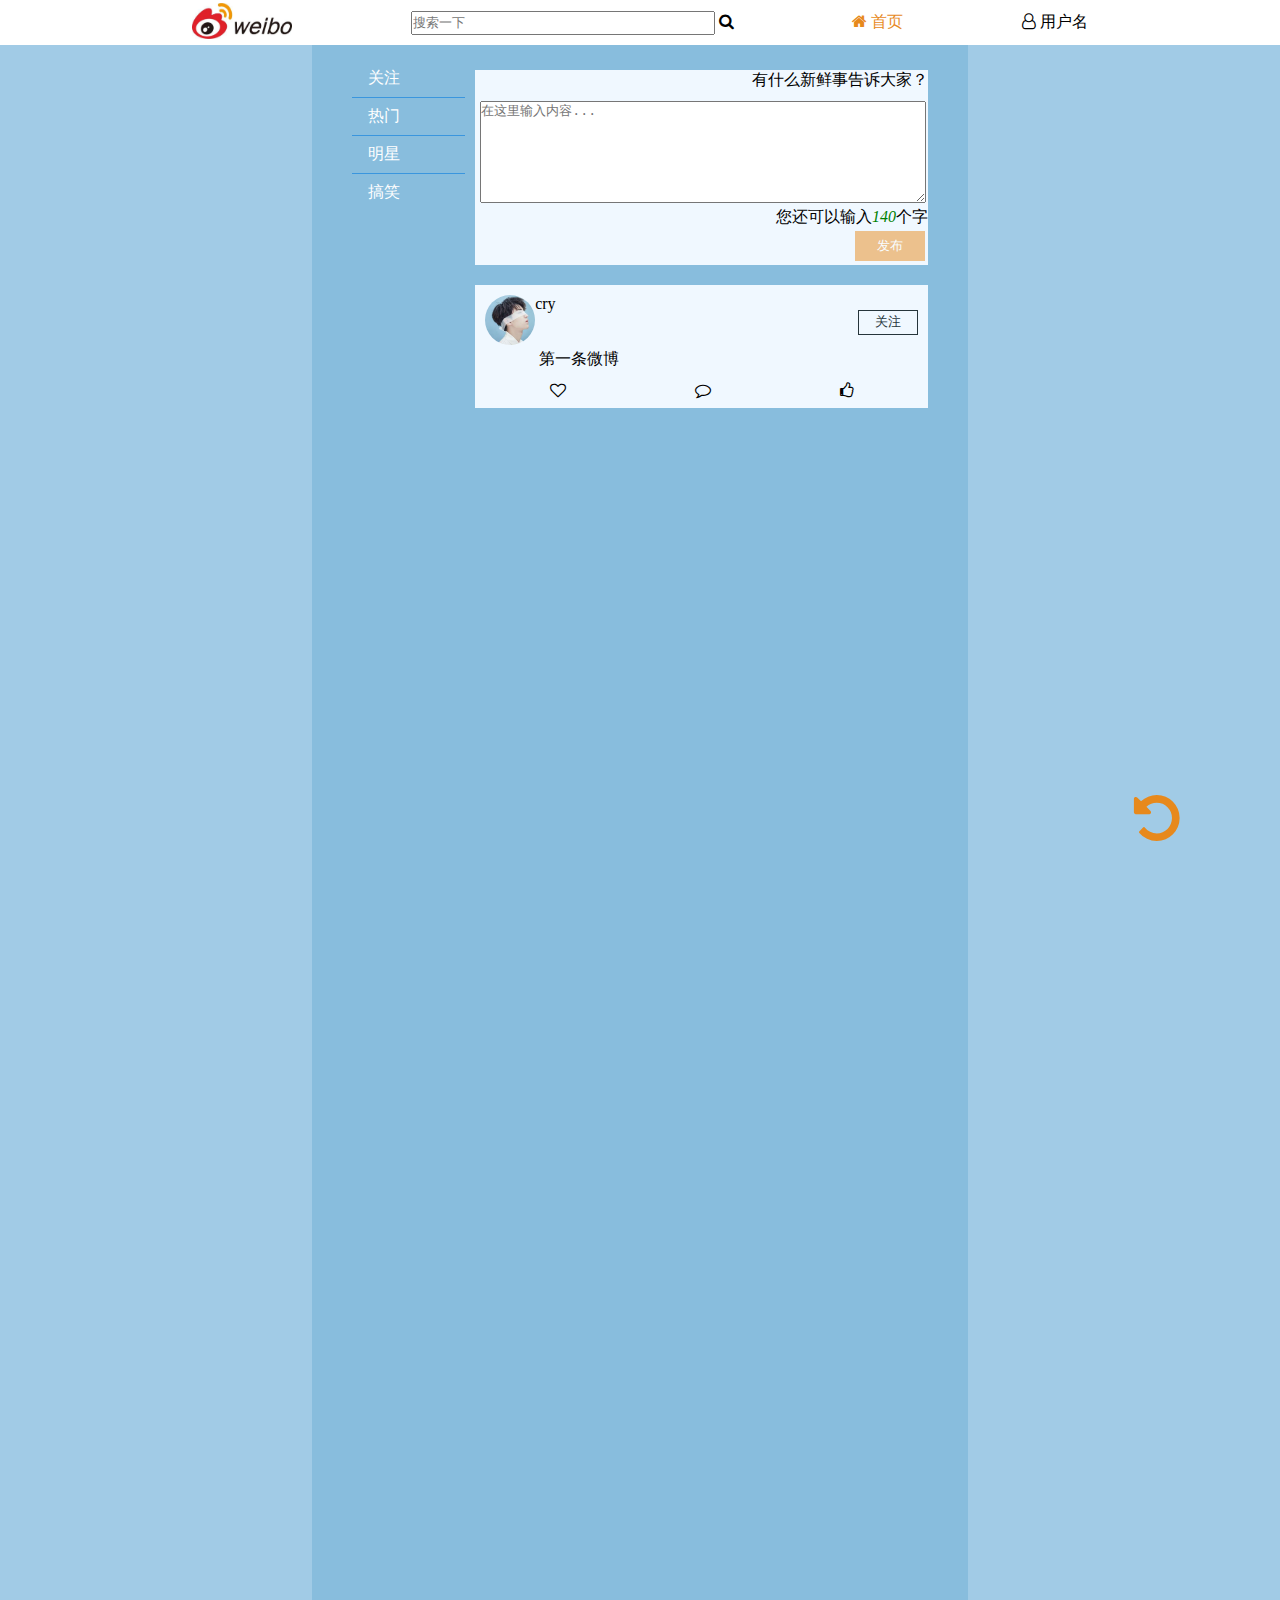
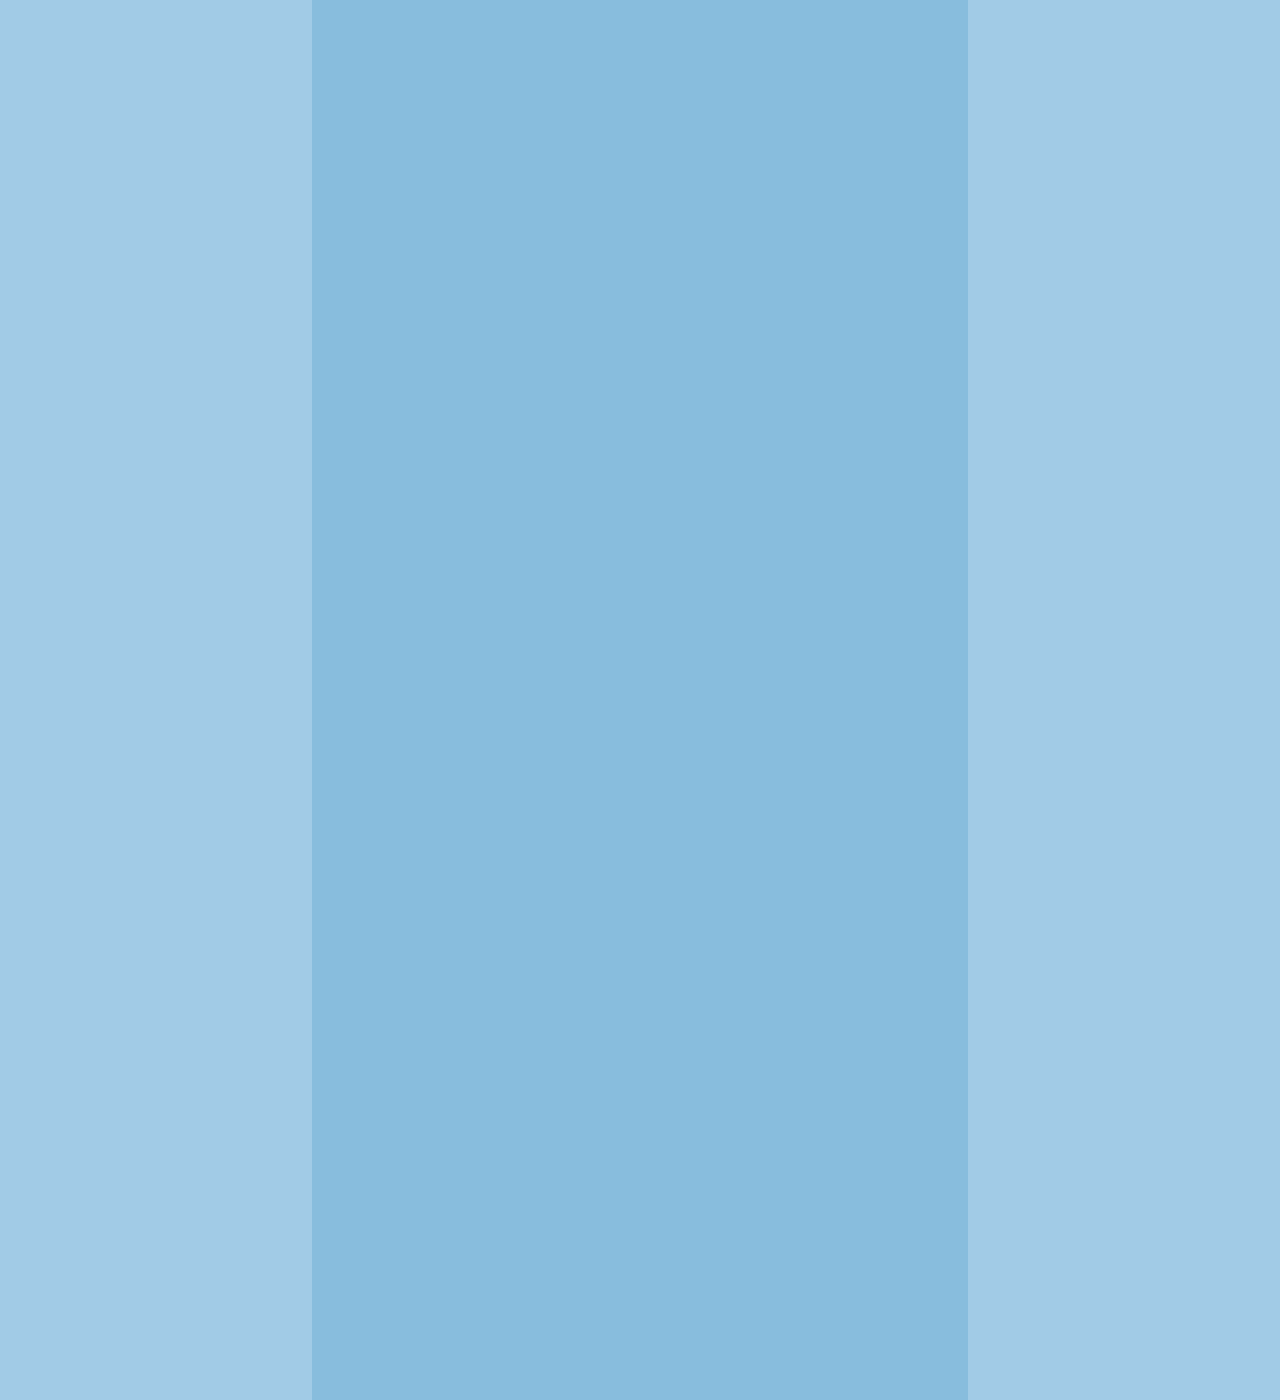
<file: index.html>
<!DOCTYPE html>
<html lang="en">

<head>
    <meta charset="UTF-8">
    <meta name="viewport" content="width=device-width, initial-scale=1.0">
    <meta http-equiv="X-UA-Compatible" content="ie=edge">
    <title>首页</title>
    <link rel="stylesheet" href="./assets/font-awesome/css/font-awesome.min.css">
    <link href="./assets/style/index.css" rel="stylesheet" type="text/css" />
</head>

<body>
    <!--导航栏-->
    <div id="guide">
        <div id="center1">
            <div><img src="./assets/images/logo/logo2.jpg" id="logo2"></div>

            <div><input type="text" placeholder="搜索一下" id="search">
                <i class="fa fa-search" id="tosearch"></i>
            </div>
            <div class="upguide"><a href="index.html" class="active"><i class="fa fa-home"></i> 首页</a></div>

            <div class="upguide" id="unn"><a href="mine.html"><i class="fa fa-user-o"></i> <span id="un">用户名</span></a></div>

        </div>
    </div>


    <!--导航栏下-->
    <div id="b">
        <!--装下面左右两栏-->
        <div id="center2">
            <!--左-->
            <div id="left">
                <ul>
                    <li><a href="#care">关注</a></li>
                    <li><a href="#hot">热门</a></li>
                    <li><a href="#star">明星</a></li>
                    <li><a href="#smile">搞笑</a></li>
                </ul>
            </div>
            <!--右-->
            <div id="right">
                <!--发布微博-->
                <div id="bg1">
                    有什么新鲜事告诉大家？
                    <form id="post-article">

                        <textarea id="input" placeholder="在这里输入内容..."></textarea>
                        <p>您还可以输入<em style="color: green" id="textCount">140</em>个字</p>
                        <input type="submit" value="发布" name="submit" id="sub" />

                    </form>
                </div>
                <!--微博正文-->
                <div class="main">
                    <!--仅仅只是先写入一个框架看看效果-->
                    <div class="inmain">
                        <!--发布者栏-->
                        <div class="uploader">
                            <div class="hp"><img src="./assets/images/headphoto/headphoto1.jpg"></div>
                            <div class="name">cry</div>
                            <div><button class="att" id="att">关注</button></div>
                        </div>
                        <!--内容栏-->

                        <div class="content">第一条微博</div>

                        <!--互动栏-->
                        <div class="inter">
                            <!--收藏-->
                            <i class="fa fa-heart-o" aria-hidden="true" id="collect" style="background-color: aliceblue;"></i>
                            <!--评论-->
                            <i class="fa fa-comment-o" aria-hidden="true" id="comment" style="background-color: aliceblue;"></i>
                            <!--赞-->
                            <i class="fa fa-thumbs-o-up" aria-hidden="true" id="like" style="background-color: aliceblue;"></i>
                        </div>
                    </div>
                </div>
            </div>
        </div>
        <!--右下角两个按钮-->
        <!--刷新-->
        <div id="undo">
            <button id="undobtn"><i class="fa fa-undo fa-4x" aria-hidden="true"></i></button>
        </div>
        <!--返回顶部-->
        <div id="totop">
            <a href="javascript:;" id="btn">
                <img src="./assets/images/totop.png">
            </a>
        </div>
    </div>
    <script src="./assets/js/index.js"></script>
</body>

</html>
</file>
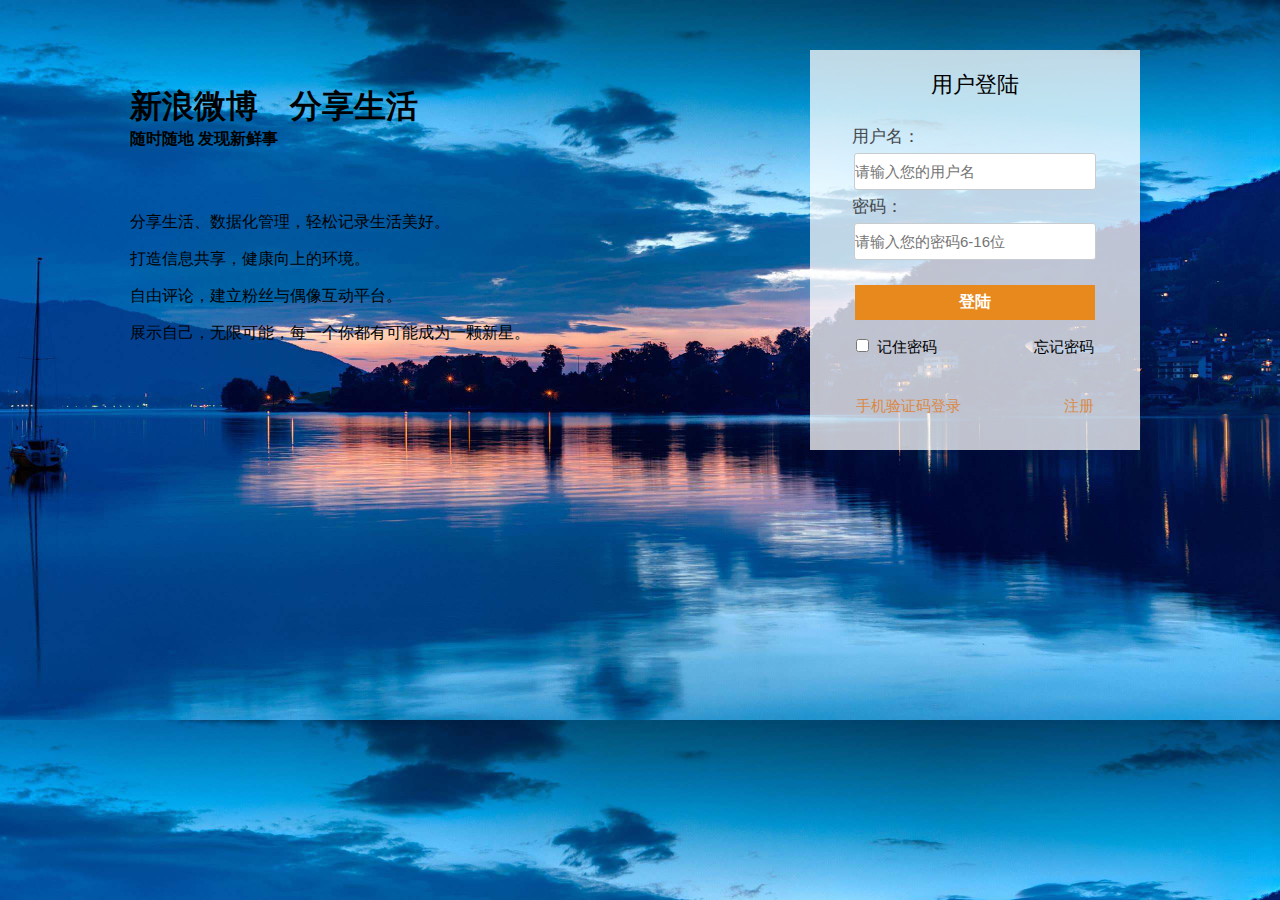
<file: login.html>
<!DOCTYPE html>
<html lang="en">

<head>
	<meta charset="UTF-8">
	<meta name="viewport" content="width=device-width, initial-scale=1.0">
	<meta http-equiv="X-UA-Compatible" content="ie=edge">
	<title>微博-随时随地发现新鲜事</title>
	<link href="./assets/style/login_register.css" rel="stylesheet" type="text/css" />
</head>

<body>

	<div class="main">
		<!-- 左侧信息栏 -->
		<div class="sideleft">
			<h1>新浪微博    分享生活</h1>
			<h4>随时随地 发现新鲜事</h4>
			</br></br></br>
			<p>分享生活、数据化管理，轻松记录生活美好。</p>
			<p>打造信息共享，健康向上的环境。</p>
			<p>自由评论，建立粉丝与偶像互动平台。</p>
			<p>展示自己，无限可能，每一个你都有可能成为一颗新星。</p>

		</div>
		<!-- 右侧登陆界面 -->
		<div class="sideright">
			<div class="index">
				<div>
					<p id="headline">用户登陆</p>
					<p class="astyle">用户名：</p>
					<input type="text" id="username" placeholder="请输入您的用户名">
					<p class="astyle">密码：</p>
					<input type="password" id="password" placeholder="请输入您的密码6-16位">
					<input type="submit" value="登陆" name="login" id="sub" onclick="login()">
					<br />
					<p class="bstyle"><input type="checkbox" name="rempas" />  记住密码</p>
					<p class="cstyle">忘记密码</p>
					<br />
					<div id="CheckMsg" class="msg"></div>
					<button class="bstyle" id="login1"><a href="phonelog.html">手机验证码登录</a></button>
					<div class="cstyle" id="register"><a href="register.html">注册</a></div>
				</div>

			</div>
		</div>
	</div>
	<script src="./assets/js/login.js"></script>
</body>

</html>
</file>
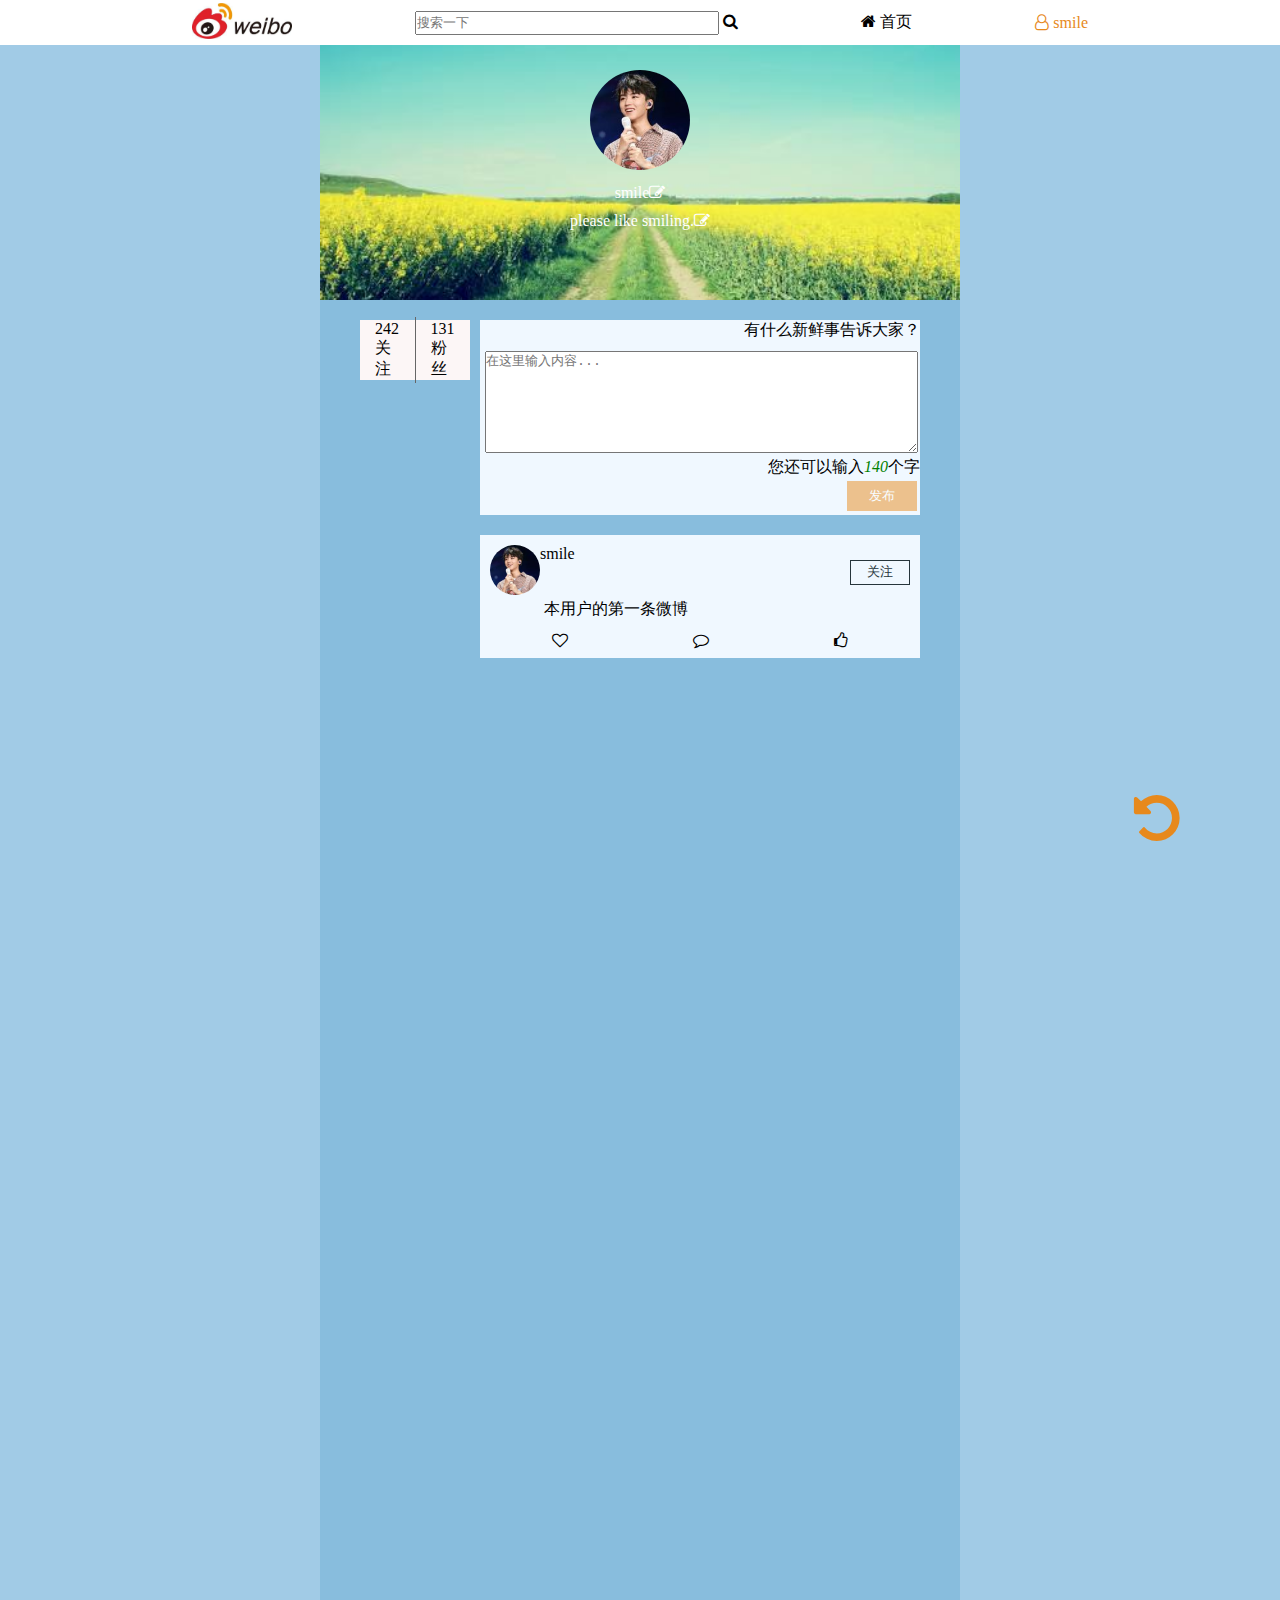
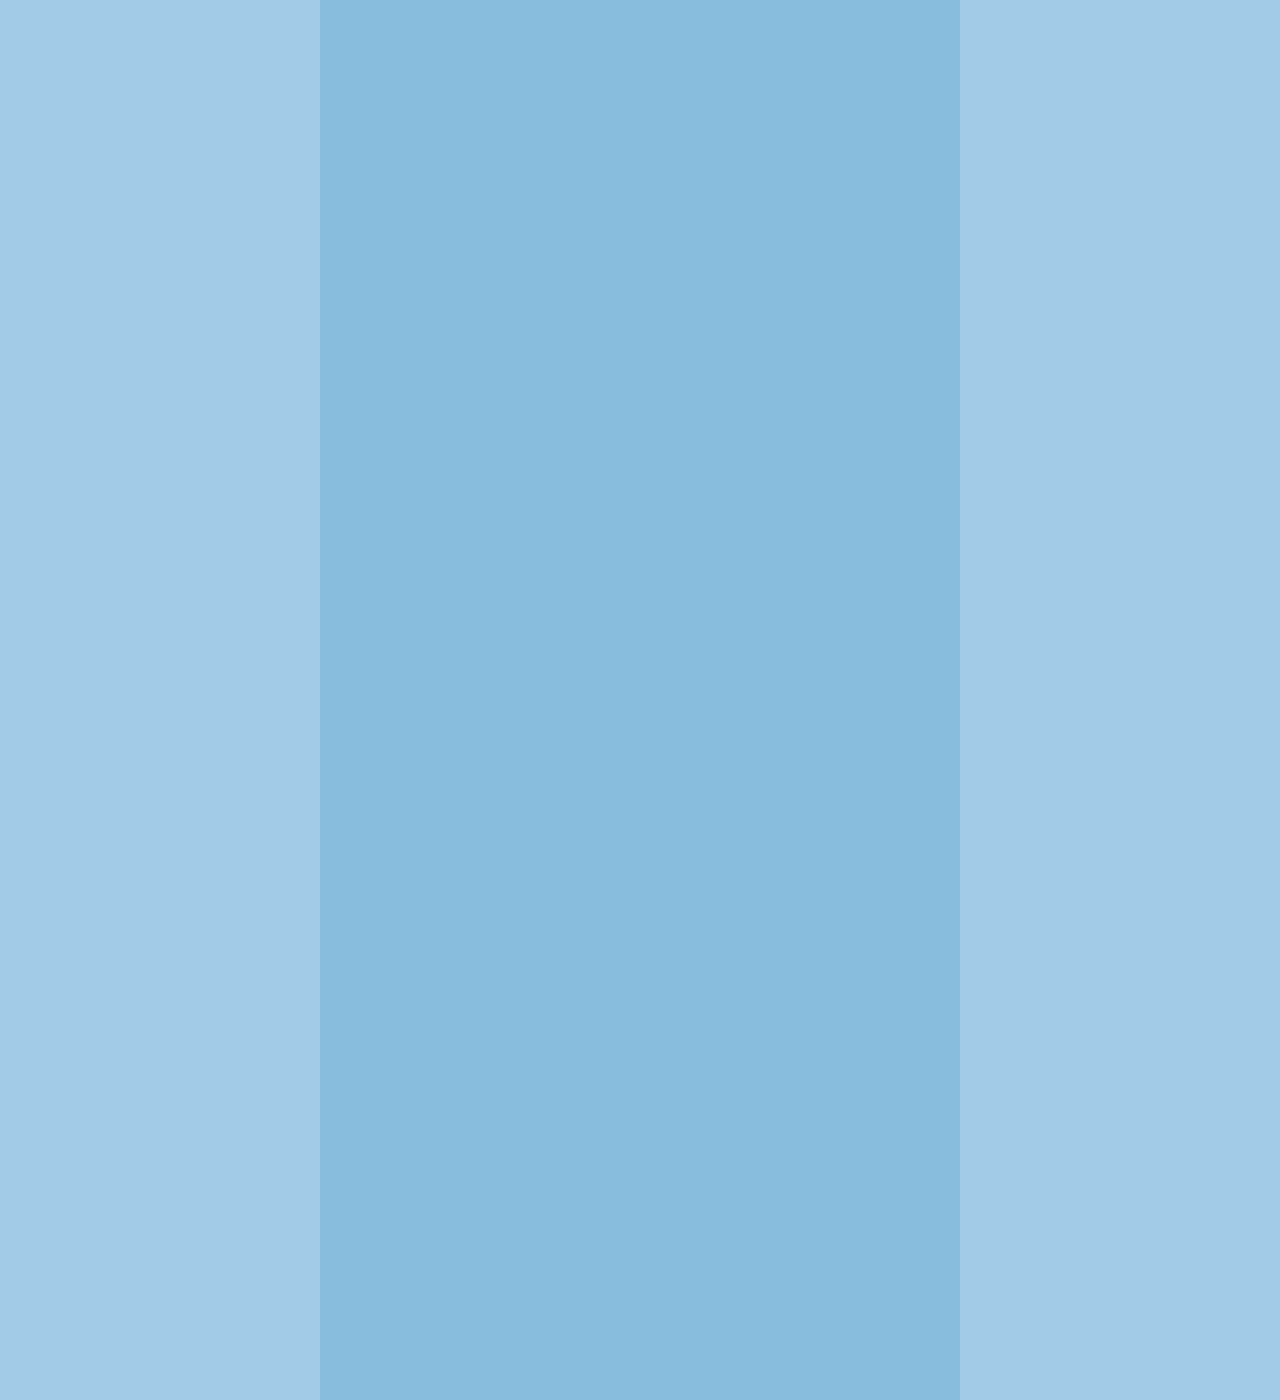
<file: mine.html>
<!DOCTYPE html>
<html lang="en">

<head>
    <meta charset="UTF-8">
    <meta name="viewport" content="width=device-width, initial-scale=1.0">
    <meta http-equiv="X-UA-Compatible" content="ie=edge">
    <title>我的主页</title>
    <link rel="stylesheet" href="./assets/font-awesome/css/font-awesome.min.css">
    <link href="./assets/style/mine.css" rel="stylesheet" type="text/css" />
</head>

<body>
    <!--导航栏-->
    <div id="guide">
        <div id="center1">
            <div><img src="./assets/images/logo/logo2.jpg" id="logo2"></div>

            <div><input type="text" placeholder="搜索一下" id="search">
                <i class="fa fa-search" id="tosearch"></i>
            </div>
            <div class="upguide"><a href="index.html"><i class="fa fa-home"></i> 首页</a></div>

            <div class="upguide" id="unn"><a href="mine.html" class="active"><i class="fa fa-user-o"></i> <span id="un">用户名</span></a></div>

        </div>
    </div>


    <!--导航栏下-->
    <div id="b">
        <!--中间主体-->
        <div id="main">
            <!--上面-->
            <div id="maintop">
                <div id="headphoto"><img src="./assets/images/headphoto/headphoto.jpg"></div>
                <div id="username">smile<i class="fa fa-pencil-square-o" aria-hidden="true"></i></div>
                <div>please like smiling.<i class="fa fa-pencil-square-o" aria-hidden="true"></i></div>
            </div>
            <!--下面-->
            <div id="bottom">
                <!--左-->
                <div id="left">
                    <div id="l">
                        <div id="num1">242</div>
                        <div>关注</div>
                    </div>

                    <div id="r">
                        <div id="num2">131</div>
                        <div>粉丝</div>
                    </div>
                </div>
                <!--右-->
                <div id="right">
                    <!--发布微博-->
                    <div id="bg1">
                        有什么新鲜事告诉大家？
                        <form id="post-article">

                            <textarea id="input" placeholder="在这里输入内容..."></textarea>
                            <p>您还可以输入<em style="color: green" id="textCount">140</em>个字</p>
                            <input type="submit" value="发布" name="submit" id="sub" />

                        </form>
                    </div>
                    <!--微博正文-->
                    <div class="main">
                        <!--仅仅只是先写入一个框架看看效果-->
                        <div class="inmain">
                            <!--发布者栏-->
                            <div class="uploader">
                                <div class="hp"><img src="./assets/images/headphoto/headphoto.jpg"></div>
                                <div class="name">smile</div>
                                <div><button class="att" id="att">关注</button></div>
                            </div>
                            <!--内容栏-->

                            <div class="content">本用户的第一条微博</div>

                            <!--互动栏-->
                            <div class="inter">
                                <!--收藏-->
                                <i class="fa fa-heart-o" aria-hidden="true" id="collect" style="background-color: aliceblue;"></i>
                                <!--评论-->
                                <i class="fa fa-comment-o" aria-hidden="true" id="comment" style="background-color: aliceblue;"></i>
                                <!--赞-->
                                <i class="fa fa-thumbs-o-up" aria-hidden="true" id="like" style="background-color: aliceblue;"></i>
                            </div>
                        </div>
                    </div>
                </div>
            </div>
        </div>
        <!--右下角两个按钮-->
        <!--刷新-->
        <div id="undo">
            <button id="undobtn"><i class="fa fa-undo fa-4x" aria-hidden="true"></i></button>
        </div>
        <!--返回顶部-->
        <div id="totop">
            <a href="javascript:;" id="btn">
                <img src="./assets/images/totop.png">
            </a>
        </div>
    </div>
    <script src="./assets/js/mine.js"></script>
    </div>
</body>

</html>
</file>
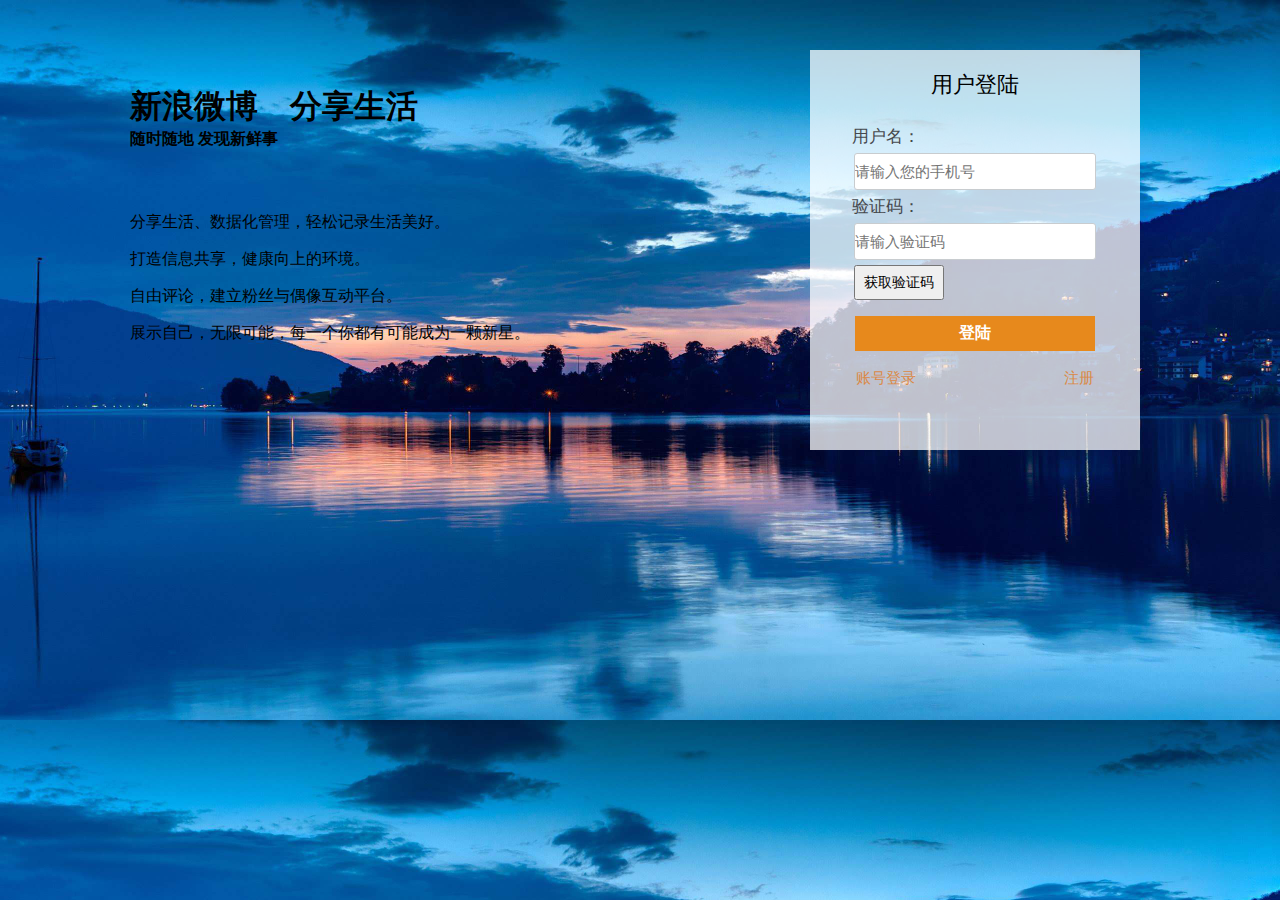
<file: phonelog.html>
<!DOCTYPE html>
<html lang="en">

<head>
	<meta charset="UTF-8">
	<meta name="viewport" content="width=device-width, initial-scale=1.0">
	<meta http-equiv="X-UA-Compatible" content="ie=edge">
	<title>微博-随时随地发现新鲜事</title>
	<link href="./assets/style/login_register.css" rel="stylesheet" type="text/css" />
</head>

<body>

	<div class="main">
		<!-- 左侧信息栏 -->
		<div class="sideleft">
			<h1>新浪微博    分享生活</h1>
			<h4>随时随地 发现新鲜事</h4>
			</br></br></br>
			<p>分享生活、数据化管理，轻松记录生活美好。</p>
			<p>打造信息共享，健康向上的环境。</p>
			<p>自由评论，建立粉丝与偶像互动平台。</p>
			<p>展示自己，无限可能，每一个你都有可能成为一颗新星。</p>

		</div>
		<!-- 右侧登陆界面 -->
		<div class="sideright">
			<div class="index">
				<div>
					<p id="headline">用户登陆</p>
					<p class="astyle">用户名：</p>
					<input type="text" name="username" id="username" placeholder="请输入您的手机号">
					<p class="astyle">验证码：</p>
					<input type="text" name="pass2" id="pass2" placeholder="请输入验证码">
					<button id="getpass2">获取验证码</button>
					<input type="submit" value="登陆" name="login" id="sub">
					</br>
					<button class="bstyle" id="login1"><a href="login.html">账号登录</a></button>
					<div class="cstyle" id="register"><a href="register.html">注册</a></div>
				</div>

			</div>
		</div>
	</div>
	<!--此页面js还没写-->
	<script src="./assets/js/login.js"></script>
</body>

</html>
</file>
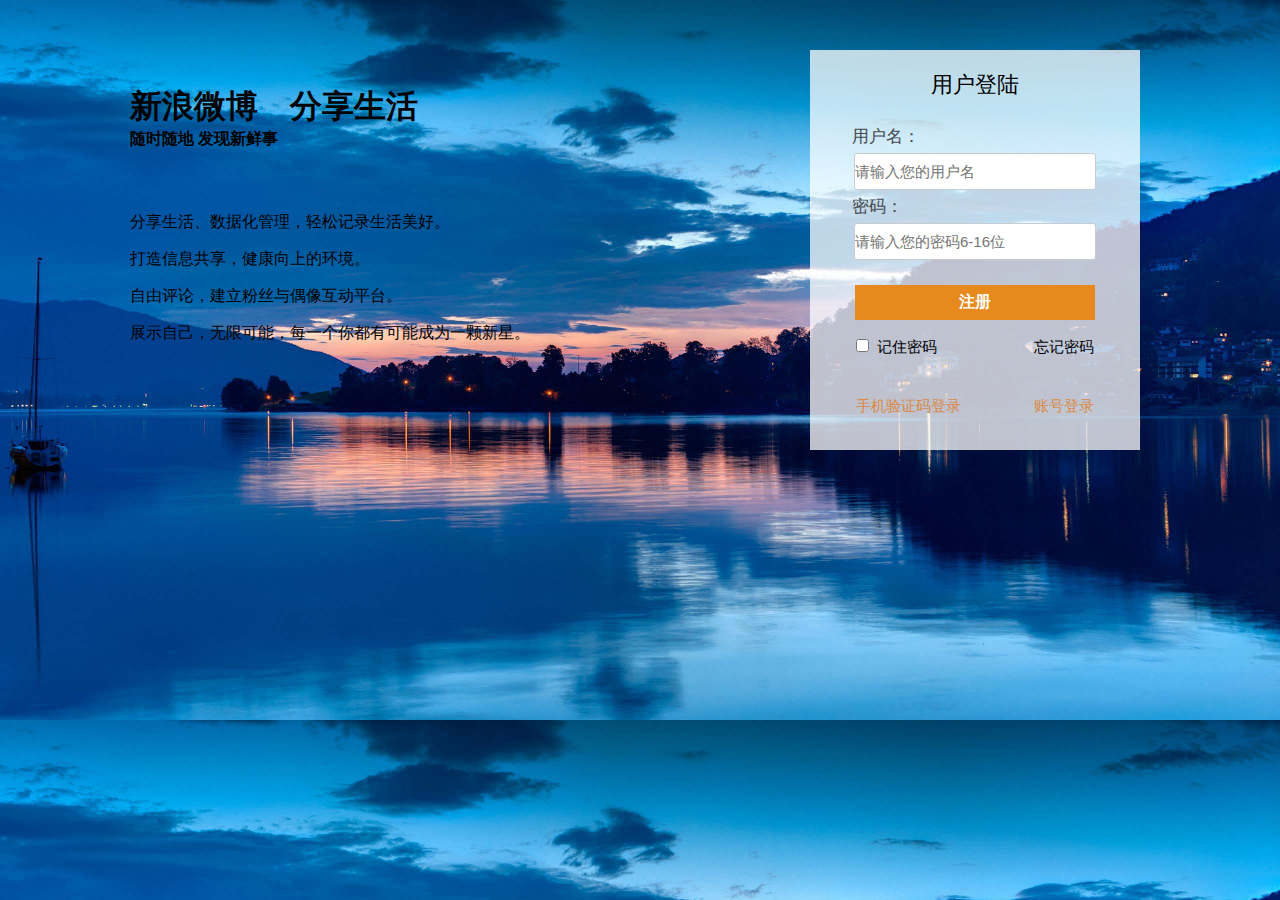
<file: register.html>
<!DOCTYPE html>
<html lang="en">

<head>
	<meta charset="UTF-8">
	<meta name="viewport" content="width=device-width, initial-scale=1.0">
	<meta http-equiv="X-UA-Compatible" content="ie=edge">
	<title>微博-随时随地发现新鲜事</title>
	<link href="./assets/style/login_register.css" rel="stylesheet" type="text/css" />
</head>

<body>

	<div class="main">
		<!-- 左侧信息栏 -->
		<div class="sideleft">
			<h1>新浪微博    分享生活</h1>
			<h4>随时随地 发现新鲜事</h4>
			</br></br></br>
			<p>分享生活、数据化管理，轻松记录生活美好。</p>
			<p>打造信息共享，健康向上的环境。</p>
			<p>自由评论，建立粉丝与偶像互动平台。</p>
			<p>展示自己，无限可能，每一个你都有可能成为一颗新星。</p>

		</div>
		<!-- 右侧登陆界面 -->
		<div class="sideright">
			<div class="index">
				<div>
					<p id="headline">用户登陆</p>
					<p class="astyle">用户名：</p>
					<input type="text" id="username" placeholder="请输入您的用户名">
					<p class="astyle">密码：</p>
					<input type="password" id="password" placeholder="请输入您的密码6-16位">
					<input type="submit" value="注册" name="login" id="sub" onclick="register()">
					</br>
					<p class="bstyle"><input type="checkbox" name="rempas" />  记住密码</p>
					<p class="cstyle">忘记密码</p>
					</br>
					<div id="CheckMsg" class="msg"></div>
					<button class="bstyle" id="login1"><a href="phonelog.html">手机验证码登录</a></button>
					<div class="cstyle" id="register"><a href="login.html">账号登录</a></div>
				</div>

			</div>
		</div>
	</div>
	<script src="./assets/js/register.js"></script>
</body>

</html>
</file>
<file: assets/style/index.css>
* {
    margin: 0;
    padding: 0;
}

/*导航栏样式*/
#guide {
    width: 100%;
    height: 45px;
    position: fixed;
    top: 0;
    background-color: #ffffff;
    display: flex;
    justify-content: center;
    /*box-shadow: 10px 10px 5px #666666;*/
}

#center1 {
    width: 70%;
    display: flex;
    justify-content: space-between;
    align-items: center;
}

#logo2 {
    width: 100px;
    height: 36px;
}

#search {
    color: #666666;
    width: 300px;
    height: 20px;
}

.upguide a {
    text-decoration: none;
    color: #000000;
}

.upguide a:hover {

    color: #e7891c;
}

.upguide .active {

    color: #e7891c;
}

#unn {
    display: inline-flex;
}

/*导航栏下面的样式*/
#b {

    display: flex;
    justify-content: space-around;
    background-color: #a1cbe6;
    height: 3000px;
    /*最后改成100%高度*/

}

/*主体的样式*/
#center2 {
    width: 45%;
    background-color: #88bddd;
    display: flex;
    padding: 60px 40px;
}

/*左边的样式*/
#left {
    display: flex;
    flex-direction: column;
    font-family: '微软雅黑';
    width: 20%;
    /*position: fixed;*/
}


ul {
    list-style-type: none;
    margin: 0;
    padding: 0;
}

li a {
    display: block;
    color: #ffffff;
    padding: 8px 16px;
    text-decoration: none;
}

/* 鼠标移动到选项上修改背景颜色 */
li a:hover {
    background-color: rgb(240, 240, 240);

    color: rgb(76, 122, 175);
}

li .active {
    background-color: #ffffff;
    color: rgb(76, 122, 175);
}

/* 除了最后一个选项(last-child) 其他的都添加分割线 */
li {
    border-bottom: 1px solid rgba(31, 137, 223, 0.747);
}

li:last-child {
    border-bottom: none;
}

/*右边的样式*/

#right {
    width: 80%;
    margin-left: 10px;
    margin-top: 10px;
}

/*发布微博的样式*/
#bg1 {
    height: 195px;
    width: 100%;
    background-color: aliceblue;
    text-align: right;

}

#input {
    margin-top: 10px;
    margin-left: 5px;
    margin-right: 5px;
    height: 100px;
    width: 98%;
}



#sub {
    height: 30px;
    width: 70px;
    margin: 3px;
    background-color: #e7891c;
    border: none;
    color: #ffffff;
    opacity: 0.5;
}


/*微博内容的样式*/

.main {
    display: inline-block;
    height: auto;
    width: 100%;
    margin: 10px 0;

}

.inmain {
    padding: 10px;
    height: auto;
    margin: 10px 0;
    background-color: aliceblue;
}

.uploader {
    display: flex;
    justify-content: flex-start;
    align-items: center;

}

.hp img {
    width: 50px;
    height: 50px;
    border-radius: 50%;
}

.name:nth-of-type(2) {
    align-self: flex-start;
}

.name:nth-of-type(2) {
    flex-grow: 1;
}

.att {
    background-color: transparent;
    height: 25px;
    width: 60px;
    border: 1px solid #26353b;
    color: #26353b;
}

.att:hover {
    color: #e7891c;
    border-color: #e7891c;
}


.content {
    /* height: 200px; */
    width: 100%;
    padding: 0 0 12px 54px;
}

.inter {
    display: flex;
    justify-content: space-around;
    align-items: flex-end;

}

.inter i {
    border-radius: 50%;
    background-color: aliceblue;
}

.inter i:hover {
    color: #e7891c;
    background-color: aliceblue;
}

/*右下角两个按钮的样式*/
#undo {
    position: fixed;
    bottom: 55px;
    right: 100px;

}

#undobtn {
    border: none;
    color: #e7891c;
    background-color: transparent;

}

#totop,
#btn img {
    height: 50px;
    width: 55px;
    position: fixed;
    bottom: 60px;
    right: 20px;
}
</file>
<file: assets/style/login_register.css>
* {
    margin: 0;
    padding: 0;
    list-style: none;
}

body {
    background: url('../images/bg/skin.jpg');
    background-size: 100%;
}


.main {
    width: 1200px;
    height: 450px;
}

.sideleft {
    width: 460px;
    height: 250px;
    float: left;
    padding: 85px 130px
}

.sideleft p {
    padding: 8px 0;
    font-size: 16px;
}

.sideright {
    width: 480px;
    height: 450px;
    float: right;
}

.sideright .index {
    width: 330px;
    height: 400px;
    background-color: rgba(255, 255, 255, 0.75);
    margin: 50px 90px;
}

#headline {
    font-size: 22px;
    text-align: center;
    padding: 20px;
}

input[type="text"],
input[type="password"],
input[type="submit"] {
    display: block;
    margin: 0 auto;
    font-size: 15px;
    width: 240px;
}

input[type="text"],
input[type="password"] {
    height: 35px;
    border-radius: 3px;
    border: 1px solid #c8cccf;
    color: #969ba1;
    outline: 0;
}

input[type="submit"] {
    margin-top: 25px;
    height: 35px;
    background: #e7891c;
    color: #ffffff;
    font-weight: bold;
    font-size: 16px;
    border: none;
}

input[type="submit"]:hover {
    background: #e7891c;
    cursor: pointer;
}

.astyle {
    margin: 5px 0 5px 42px;
    font-size: 17px;
    color: #45484d;
}

.bstyle {
    display: block;
    float: left;
    margin-left: 46px;
    font-size: 15px;
}

.cstyle {
    display: block;
    float: right;
    margin-right: 46px;
    font-size: 15px;
}

#login1,
#register {
    color: #db8945;
    font-family: '微软雅黑';
    border: none;
    background-color: transparent;
    cursor: pointer;
}

#login1 a,
#register a {
    text-decoration: none;
    color: #db8945;
    font-family: '微软雅黑';
    border: none;
}



/*手机验证码登录页面*/
#getpass2 {
    width: 90px;
    height: 35px;
    margin: 5px 44px -10px 44px;
    font-size: 14px;
    text-align: center;
}

/*错误信息提醒*/
.msg {
    color: #ea8c37;
    font-size: 14px;
    padding-left: 40px;
    padding-top: 10px;
    clear: both;
    font-weight: bold;
    height: 30px;
}
</file>
<file: assets/style/mine.css>
* {
    margin: 0;
    padding: 0;
}

/*导航栏样式*/
#guide {
    width: 100%;
    height: 45px;
    position: fixed;
    top: 0;
    background-color: #ffffff;
    display: flex;
    justify-content: center;
    /*box-shadow: 10px 10px 5px #666666;*/
}

#center1 {
    width: 70%;
    display: flex;
    justify-content: space-between;
    align-items: center;
}

#logo2 {
    width: 100px;
    height: 36px;
}

#search {
    color: #666666;
    width: 300px;
    height: 20px;
}

.upguide a {
    text-decoration: none;
    color: #000000;
}

.upguide a:hover {

    color: #e7891c;
}

.upguide .active {

    color: #e7891c;
}

/*导航栏下面的样式*/
#b {

    display: flex;
    justify-content: space-around;
    background-color: #a1cbe6;
    height: 3000px;
    /*最后改成100%高度*/

}

/*主体样式*/
#main {
    width: 50%;
    background-color: #88bddd;
}

/*上面的样式*/
#maintop {
    width: 100%;
    height: 300px;
    background-image: url(../images/bg/bg1.jpg);
    background-size: 100%;
    display: flex;
    flex-direction: column;
    justify-content: center;
    align-items: center;
    align-content: center;

}

#maintop div{
    color: #ffffff;
}

#headphoto img {
    width: 100px;
    height: 100px;
    border-radius: 50%;
}

#maintop>div {
    margin: 5px auto;
}

#username {
    font-family: "微软雅黑";
    /*font: italic bold 18px "微软雅黑"；*/
}

/*下面的样式*/
#bottom {
    display: flex;
    padding: 20px 40px;
}

/*左边的样式*/
#left {
    display: flex;
    justify-content: space-around;
    align-items: center;
    font-family: '微软雅黑';
    width: 20%;
    height: 60px;
    background-color: #fcf6f6;
    /*position: fixed;*/
}

#left>div {
    padding: 3px 15px;
}

#left>div:first-child {
    border-right: 1px solid #666;
}

#left div:hover {
    color: #e7891c;
}

/*右边的样式*/

#right {
    width: 80%;
    margin-left: 10px;
}

/*发布微博的样式*/
#bg1 {
    height: 195px;
    width: 100%;
    background-color: aliceblue;
    text-align: right;

}

#input {
    margin-top: 10px;
    margin-left: 5px;
    margin-right: 5px;
    height: 100px;
    width: 98%;
}



#sub {
    height: 30px;
    width: 70px;
    margin: 3px;
    background-color: #e7891c;
    border: none;
    color: #ffffff;
    opacity: 0.5;
}

/*微博内容的样式*/

.main {
    display: inline-block;
    height: auto;
    width: 100%;
    margin: 10px 0;

}

.inmain {
    padding: 10px;
    height: auto;
    margin: 10px 0;
    background-color: aliceblue;
}

.uploader {
    display: flex;
    justify-content: flex-start;
    align-items: center;

}

.hp img {
    width: 50px;
    height: 50px;
    border-radius: 50%;
}

.name:nth-of-type(2) {
    align-self: flex-start;
}

.name:nth-of-type(2) {
    flex-grow: 1;
}

.att {
    background-color: transparent;
    height: 25px;
    width: 60px;
    border: 1px solid #26353b;
    color: #26353b;
}

.att:hover {
    color: #e7891c;
    border-color: #e7891c;
}


.content {
    /* height: 200px; */
    width: 100%;
    padding: 0 0 12px 54px;
}

.inter {
    display: flex;
    justify-content: space-around;
    align-items: flex-end;

}

.inter i {
    border-radius: 50%;
    background-color: aliceblue;
}

.inter i:hover {
    color: #e7891c;
    background-color: aliceblue;
}

/*右下角两个按钮的样式*/
#undo {
    position: fixed;
    bottom: 55px;
    right: 100px;

}

#undobtn {
    border: none;
    color: #e7891c;
    background-color: transparent;

}

#totop,
#btn img {
    height: 50px;
    width: 55px;
    position: fixed;
    bottom: 60px;
    right: 20px;
}
</file>
